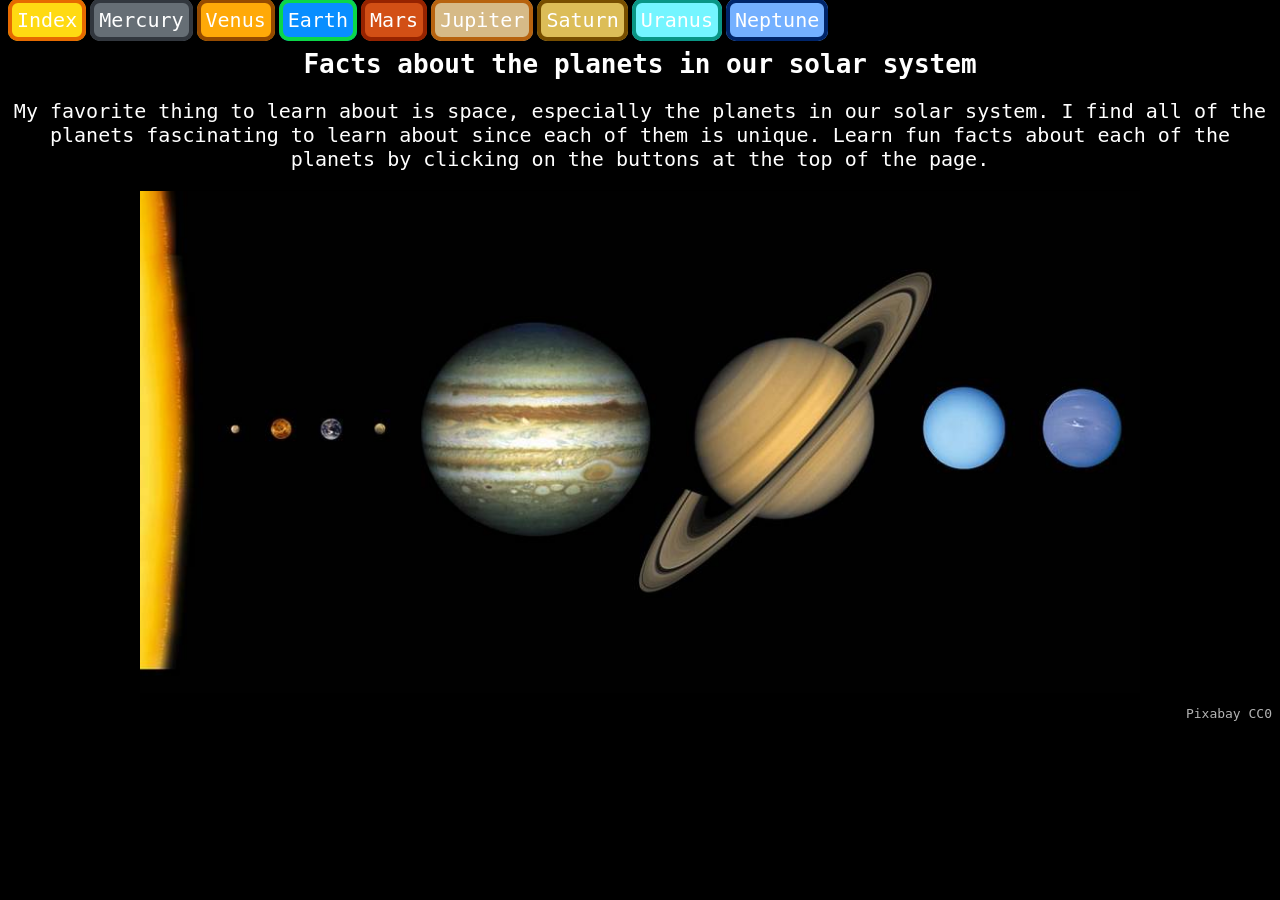
<file: index.html>
<!DOCTYPE html>
<html>
  <head>
    <link rel="stylesheet" href="style.css">
  </head>
  <body>
    
  <div class="container">
    
    <a class="index-link" href="index.html">Index</a>
    <a class="mercury-link" href="mercury.html">Mercury</a>
    <a class="venus-link" href="venus.html">Venus</a>
    <a class="earth-link" href="earth.html">Earth</a>
    <a class="mars-link" href="mars.html">Mars</a>
    <a class="jupiter-link" href="jupiter.html">Jupiter</a>
    <a class="saturn-link" href="saturn.html">Saturn</a>
    <a class="uranus-link" href="uranus.html">Uranus</a>
    <a class="neptune-link" href="neptune.html">Neptune</a>
    
    </div>
    
    <h1 class="index-heading"> Facts about the planets in our solar system</h1>
    
    <p class="index-description"> My favorite thing to learn about is space, especially the planets in our solar system. I find all of the planets fascinating to learn about since each of them is unique. Learn fun facts about each of the planets by clicking on the buttons at the top of the page.</p>
    
    
    <img class=index-image src="solar-system.jpeg" alt="solar system">
    
    
    <p class="align">Pixabay CC0</p>
    
    
    
  
  </body>
</html>
</file>
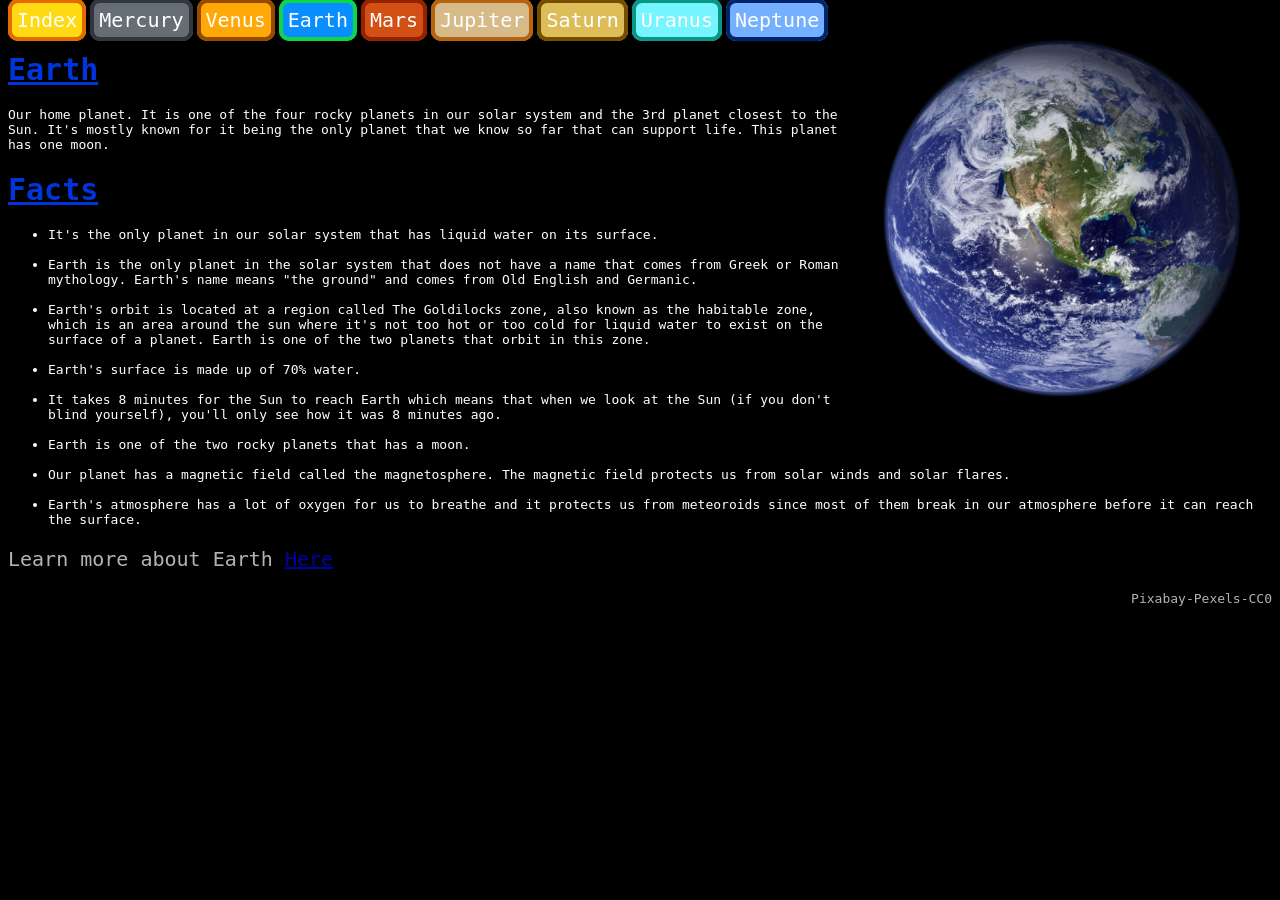
<file: earth.html>
<!DOCTYPE html>
<html>
  <head>
    
    <link rel="stylesheet" href="style.css">
    
  </head>
  <body>
    
    <a class="index-link" href="index.html">Index</a>
    <a class="mercury-link" href="mercury.html">Mercury</a>
    <a class="venus-link" href="venus.html">Venus</a>
    <a class="earth-link" href="earth.html">Earth</a>
    <a class="mars-link" href="mars.html">Mars</a>
    <a class="jupiter-link" href="jupiter.html">Jupiter</a>
    <a class="saturn-link" href="saturn.html">Saturn</a>
    <a class="uranus-link" href="uranus.html">Uranus</a>
    <a class="neptune-link" href="neptune.html">Neptune</a>
    
    
    <img class="photo" src="earth.jpg" alt="earth">
    
    <h1 class="earth-heading" > Earth </h1>
    
    <p> Our home planet. It is one of the four rocky planets in our solar system and the 3rd planet closest to the Sun. It's mostly known for it being the only planet that we know so far that can support life. This planet has one moon.</p>
    
    <h1 class="earth-heading"> Facts </h1>
    <ul class="description">
      
      <li> It's the only planet in our solar system that has liquid water on its surface.</li>
      <br>
      <li>Earth is the only planet in the solar system that does not have a name that comes from Greek or Roman mythology. Earth's name means "the ground" and comes from Old English and Germanic.</li>
      <br> 
      <li> Earth's orbit is located at a region called The Goldilocks zone, also known as the habitable zone, which is an area around the sun where it's not too hot or too cold for liquid water to exist on the surface of a planet. Earth is one of the two planets that orbit in this zone.</li>
      <br>
      <li> Earth's surface is made up of 70% water.</li>
      <br>
      <li> It takes 8 minutes for the Sun to reach Earth which means that when we look at the Sun (if you don't blind yourself), you'll only see how it was 8 minutes ago.</li>
      <br>
      <li> Earth is one of the two rocky planets that has a moon.</li>
      <br>
      <li> Our planet has a magnetic field called the magnetosphere. The magnetic field protects us from solar winds and solar flares.</li>
      <br>
      <li> Earth's atmosphere has a lot of oxygen for us to breathe and it protects us from meteoroids since most of them break in our atmosphere before it can reach the surface.</li>
    </ul>
    
    <p class="resources"> Learn more about Earth <a href="https://science.nasa.gov/earth/facts/">Here</a>
      
    <p class="align"> Pixabay-Pexels-CC0</p>
  </body>
</html>
</file>
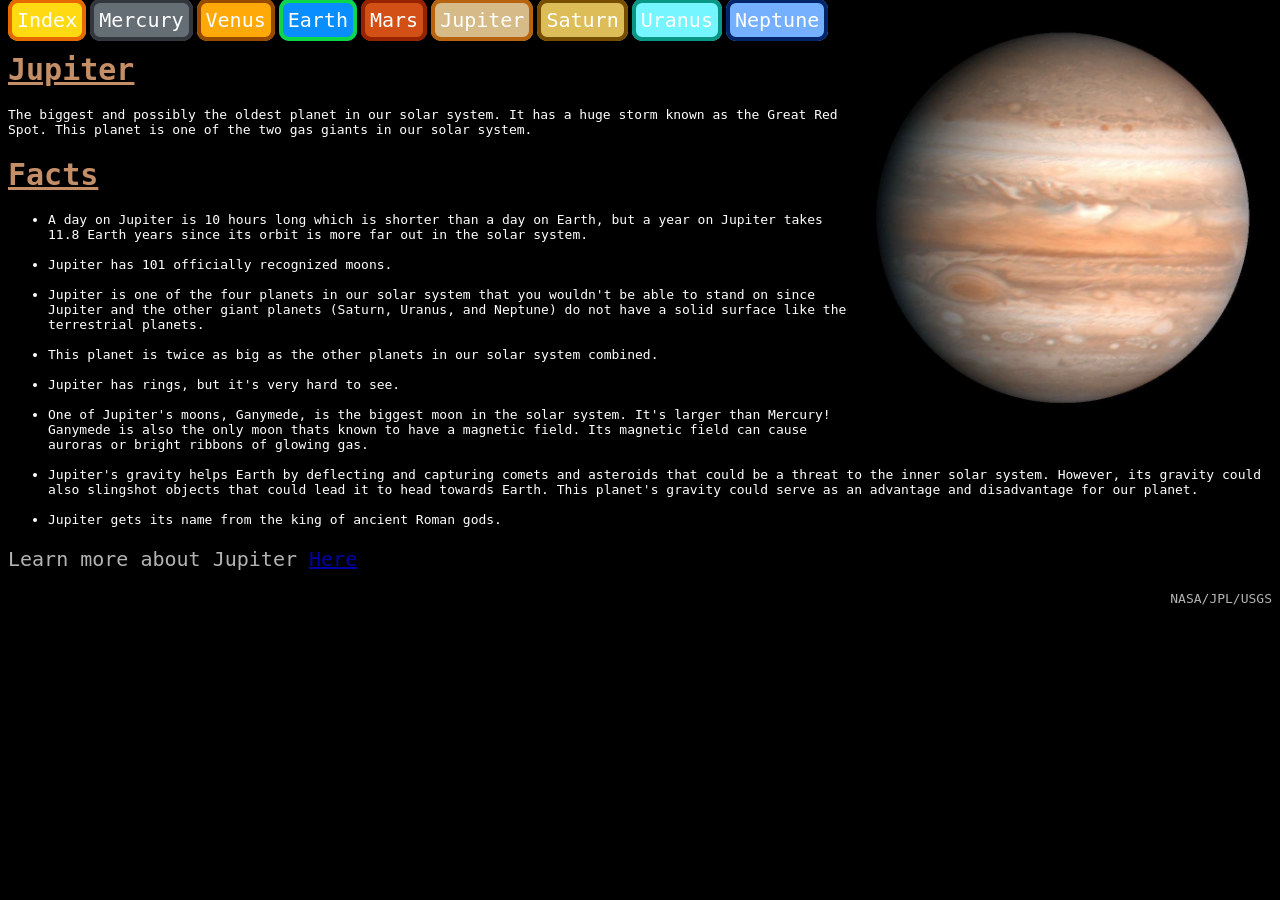
<file: jupiter.html>
<!DOCTYPE html>
<html>
  <head>
    
    <link rel="stylesheet" href="style.css">

  </head>
  <body>
    
    <a class="index-link" href="index.html">Index</a>
    <a class="mercury-link" href="mercury.html">Mercury</a>
    <a class="venus-link" href="venus.html">Venus</a>
    <a class="earth-link" href="earth.html">Earth</a>
    <a class="mars-link" href="mars.html">Mars</a>
    <a class="jupiter-link" href="jupiter.html">Jupiter</a>
    <a class="saturn-link" href="saturn.html">Saturn</a>
    <a class="uranus-link" href="uranus.html">Uranus</a>
    <a class="neptune-link" href="neptune.html">Neptune</a>
    
    <img class="photo" src="jupiter.jpg" alt="jupiter">
    
    
    <h1 class="jupiter-heading"> Jupiter </h1>
    
    <p> The biggest and possibly the oldest planet in our solar system. It has a huge storm known as the Great Red Spot. This planet is one of the two gas giants in our solar system. </p>
    
    <h1 class="jupiter-heading"> Facts </h1>
    
    <ul class="description">
      
      <li> A day on Jupiter is 10 hours long which is shorter than a day on Earth, but a year on Jupiter takes 11.8 Earth years since its orbit is more far out in the solar system. </li>
      <br>
      <li> Jupiter has 101 officially recognized moons. </li>
      <br>
      <li> Jupiter is one of the four planets in our solar system that you wouldn't be able to stand on since Jupiter and the other giant planets (Saturn, Uranus, and Neptune) do not have a solid surface like the terrestrial planets.</li>
      <br>
      <li> This planet is twice as big as the other planets in our solar system combined. </li>
      <br>
      <li> Jupiter has rings, but it's very hard to see. </li>
      <br>
      <li> One of Jupiter's moons, Ganymede, is the biggest moon in the solar system. It's larger than Mercury! Ganymede is also the only moon thats known to have a magnetic field. Its magnetic field can cause auroras or bright ribbons of glowing gas. </li>
      <br>
      <li> Jupiter's gravity helps Earth by deflecting and capturing comets and asteroids that could be a threat to the inner solar system. However, its gravity could also slingshot objects that could lead it to head towards Earth. This planet's gravity could serve as an advantage and disadvantage for our planet. </li>
      <br>
      <li> Jupiter gets its name from the king of ancient Roman gods. </li>
      
    </ul>
    
    <p class="resources"> Learn more about Jupiter <a href="https://science.nasa.gov/jupiter/">Here</a>
      
    <p class="align"> NASA/JPL/USGS </p>
  </body>
</html>
</file>
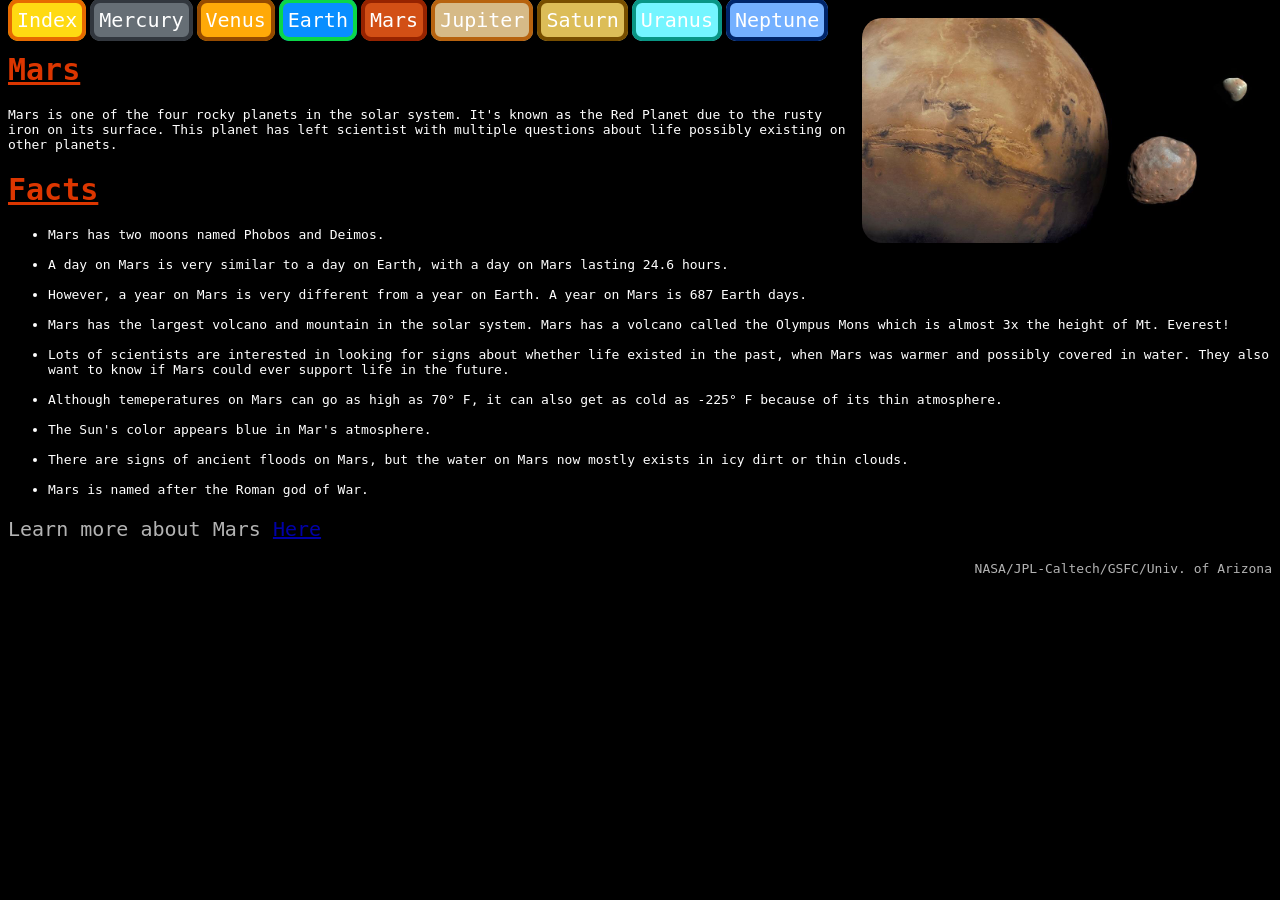
<file: mars.html>
<!DOCTYPE html>
<html>
  <head>
    
    <link rel="stylesheet" href="style.css">

  </head>
  <body>
    
    <a class="index-link" href="index.html">Index</a>
    <a class="mercury-link" href="mercury.html">Mercury</a>
    <a class="venus-link" href="venus.html">Venus</a>
    <a class="earth-link" href="earth.html">Earth</a>
    <a class="mars-link" href="mars.html">Mars</a>
    <a class="jupiter-link" href="jupiter.html">Jupiter</a>
    <a class="saturn-link" href="saturn.html">Saturn</a>
    <a class="uranus-link" href="uranus.html">Uranus</a>
    <a class="neptune-link" href="neptune.html">Neptune</a>
    
    <img class="photo" src="mars.jpg" alt="mars">
    
    <h1 class="mars-heading"> Mars </h1>
    
    <p> Mars is one of the four rocky planets in the solar system. It's known as the Red Planet due to the rusty iron on its surface. This planet has left scientist with multiple questions about life possibly existing on other planets. </p>
    
    <h1 class="mars-heading"> Facts </h1>
    
    <ul class="description">
      
      <li>Mars has two moons named Phobos and Deimos. </li>
      <br>
      <li>A day on Mars is very similar to a day on Earth, with a day on Mars lasting 24.6 hours.</li>
      <br>
      <li>However, a year on Mars is very different from a year on Earth. A year on Mars is 687 Earth days. </li>
      <br>
      <li> Mars has the largest volcano and mountain in the solar system. Mars has a volcano called the Olympus Mons which is almost 3x the height of Mt. Everest! </li>
      <br>
      <li>Lots of scientists are interested in looking for signs about whether life existed in the past, when Mars was warmer and possibly covered in water. They also want to know if Mars could ever support life in the future.</li>
      <br>
      <li>Although temeperatures on Mars can go as high as 70° F, it can also get as cold as -225° F because of its thin atmosphere.</li>
      <br>
      <li> The Sun's color appears blue in Mar's atmosphere.</li>
      <br>
      <li> There are signs of ancient floods on Mars, but the water on Mars now mostly exists in icy dirt or thin clouds.</li>
      <br>
      <li> Mars is named after the Roman god of War.</li>
          
          </ul>
    
    <p class="resources"> Learn more about Mars <a href="https://science.nasa.gov/mars/">Here</a>
    
    <p class="align"> NASA/JPL-Caltech/GSFC/Univ. of Arizona </p>
  </body>
</html>
</file>
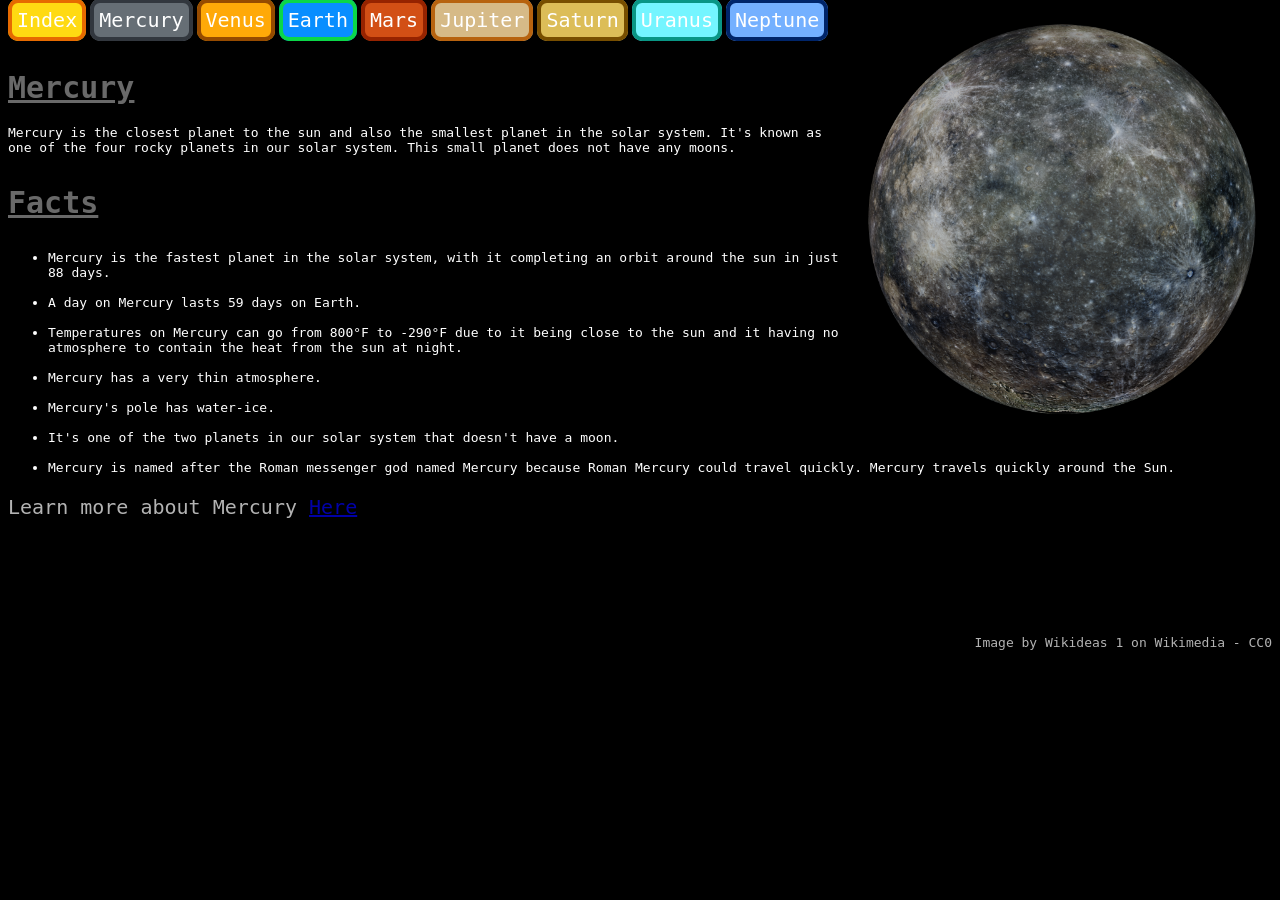
<file: mercury.html>
<!DOCTYPE html>
<html>
  <head>
    
    <link rel="stylesheet" href="style.css">
    
  </head>
  <body class="mercury-body">
    
    <a class="index-link" href="index.html">Index</a>
    <a class="mercury-link" href="mercury.html">Mercury</a>
    <a class="venus-link" href="venus.html">Venus</a>
    <a class="earth-link" href="earth.html">Earth</a>
    <a class="mars-link" href="mars.html">Mars</a>
    <a class="jupiter-link" href="jupiter.html">Jupiter</a>
    <a class="saturn-link" href="saturn.html">Saturn</a>
    <a class="uranus-link" href="uranus.html">Uranus</a>
    <a class="neptune-link" href="neptune.html">Neptune</a>
    
    <img class="photo" src="Mercury.png" alt="Mercury">
    
    <br>
    <br>
    
    <h1 class="mercury-heading"> Mercury </h1>
    
    <p class="description" > Mercury is the closest planet to the sun and also the smallest planet in the solar system. It's known as one of the four rocky planets in our solar system. This small planet does not have any moons.</p>
    
    <h3 class="mercury-heading"> Facts </h3>
    
    <ul class="description">
      
      <li>Mercury is the fastest planet in the solar system, with it completing an orbit around the sun 
      in just 88 days.</li>
      <br>
      <li>A day on Mercury lasts 59 days on Earth.</li>
      <br>
      <li>Temperatures on Mercury can go from 800°F to -290°F due to it being close to the sun and it having no atmosphere to contain the heat from the sun at night.</li>
      <br>
      <li>Mercury has a very thin atmosphere.</li>
      <br>
      <li>Mercury's pole has water-ice.</li>
      <br>
      <li> It's one of the two planets in our solar system that doesn't have a moon.</li>
      <br>
      <li> Mercury is named after the Roman messenger god named Mercury because Roman Mercury could travel quickly. Mercury travels quickly around the Sun.</li>
      
    </ul>
    
    <p class="resources"> Learn more about Mercury <a href="https://science.nasa.gov/mercury/">Here</a>
    
    <br>
    <br>
    <br>
    <br>
    <br>
    
    <p class="align">Image by Wikideas 1 on Wikimedia - CC0</p>
    
  </body>
</html>
</file>
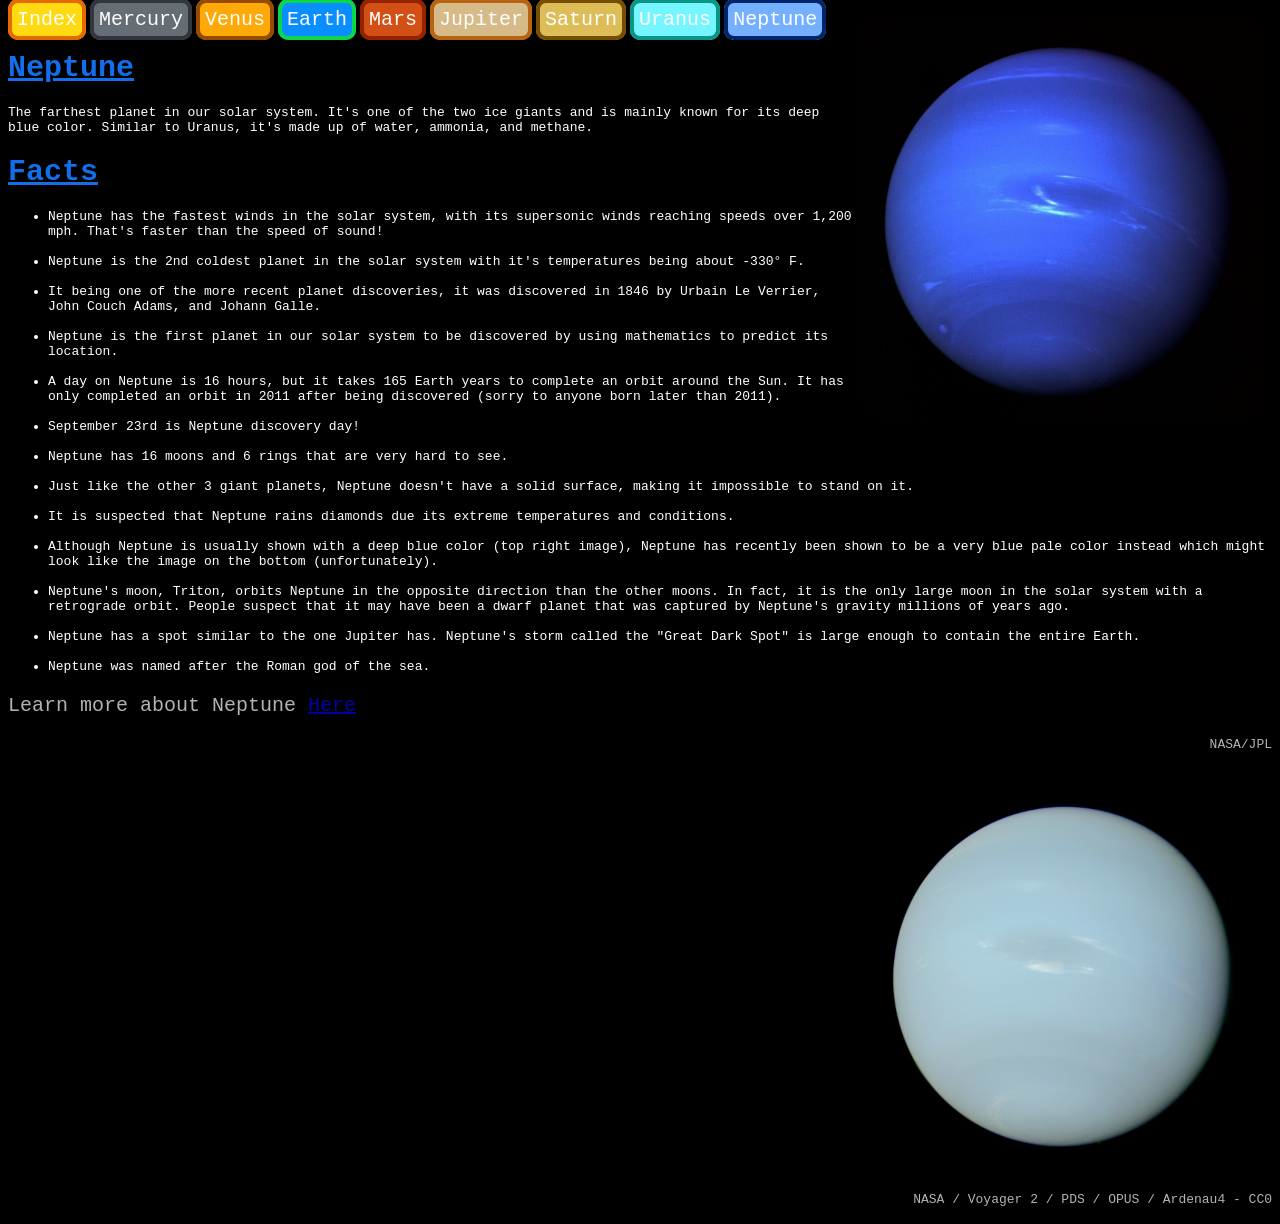
<file: neptune.html>
<!DOCTYPE html>
<html>
  <head>
    
    <link rel="stylesheet" href="style.css">

  </head>
  <body>
    
    <a class="index-link" href="index.html">Index</a>
    <a class="mercury-link" href="mercury.html">Mercury</a>
    <a class="venus-link" href="venus.html">Venus</a>
    <a class="earth-link" href="earth.html">Earth</a>
    <a class="mars-link" href="mars.html">Mars</a>
    <a class="jupiter-link" href="jupiter.html">Jupiter</a>
    <a class="saturn-link" href="saturn.html">Saturn</a>
    <a class="uranus-link" href="uranus.html">Uranus</a>
    <a class="neptune-link" href="neptune.html">Neptune</a>
    
    <img class="photo" src="neptune-img.jpg" alt="neptune">
    
    <h1 class="neptune-heading"> Neptune </h1>
    
    <p> The farthest planet in our solar system. It's one of the two ice giants and is mainly known for its deep blue color. Similar to Uranus, it's made up of water, ammonia, and methane. </p>
    
    <h1 class="neptune-heading"> Facts </h1>
    
    <ul class="description">
      
      <li> Neptune has the fastest winds in the solar system, with its supersonic winds reaching speeds over 1,200 mph. That's faster than the speed of sound!</li>
      <br>
      <li> Neptune is the 2nd coldest planet in the solar system with it's temperatures being about -330° F.</li>
      <br>
      <li> It being one of the more recent planet discoveries, it was discovered in 1846 by Urbain Le Verrier, John Couch Adams, and Johann Galle.</li>
      <br>
      <li> Neptune is the first planet in our solar system to be discovered by using mathematics to predict its location. </li>
      <br>
      <li> A day on Neptune is 16 hours, but it takes 165 Earth years to complete an orbit around the Sun. It has only completed an orbit in 2011 after being discovered (sorry to anyone born later than 2011).</li> 
      <br>
      <li> September 23rd is Neptune discovery day! </li>
      <br>
      <li> Neptune has 16 moons and 6 rings that are very hard to see. </li>
      <br>
      <li> Just like the other 3 giant planets, Neptune doesn't have a solid surface, making it impossible to stand on it.</li>
      <br>
      <li> It is suspected that Neptune rains diamonds due its extreme temperatures and conditions. </li>
      <br>
      <li> Although Neptune is usually shown with a deep blue color (top right image), Neptune has recently been shown to be a very blue pale color instead which might look like the image on the bottom (unfortunately).</li>
    <br>
      <li> Neptune's moon, Triton, orbits Neptune in the opposite direction than the other moons. In fact, it is the only large moon in the solar system with a retrograde orbit. People suspect that it may have been a dwarf planet that was captured by Neptune's gravity millions of years ago.</li>
      <br>
      <li> Neptune has a spot similar to the one Jupiter has. Neptune's storm called the "Great Dark Spot" is large enough to contain the entire Earth.</li>
      <br>
      <li> Neptune was named after the Roman god of the sea.</li>
    </ul>
      
    <p class="resources"> Learn more about Neptune <a href="https://science.nasa.gov/neptune/">Here</a>
    
    <p class="align"> NASA/JPL </p>

    <img class="photo" src="neptune-true-color.png" alt="neptune's true color">
    
    <br>
    <br>
    <br>
    <br>
    <br>
    <br>
    <br>
    <br>
    <br>
    <br>
    <br>
    <br>
    <br>
    <br>
    <br>
    <br>
    <br>
    <br>
    <br>
    <br>
    <br>
    <br>
    <br>
    
    <p class="align"> NASA / Voyager 2 / PDS / OPUS / Ardenau4 - CC0 </p>
  </body>
</html>
</file>
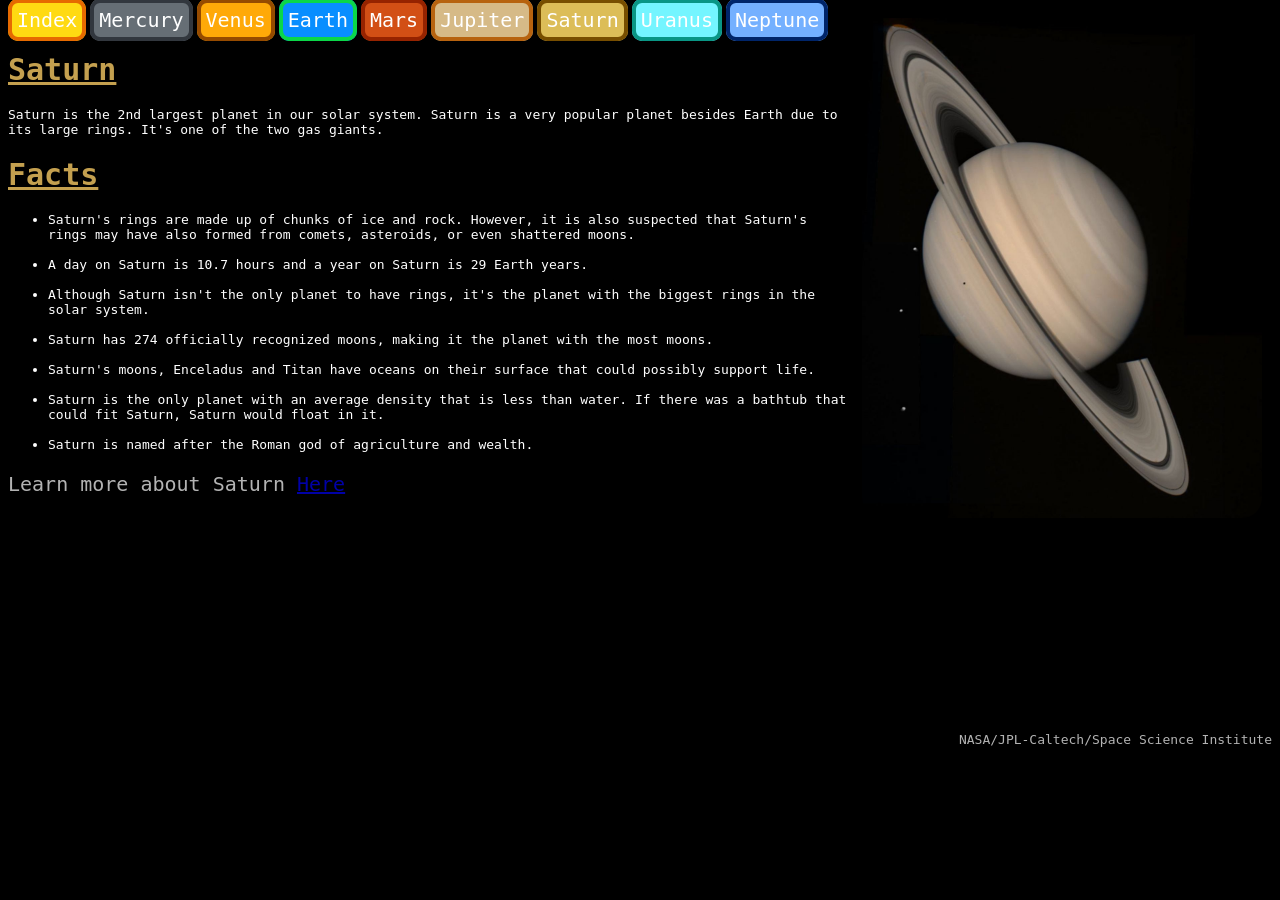
<file: saturn.html>
<!DOCTYPE html>
<html>
  <head>
    
    <link rel="stylesheet" href="style.css">

  </head>
  <body>
    
    <a class="index-link" href="index.html">Index</a>
    <a class="mercury-link" href="mercury.html">Mercury</a>
    <a class="venus-link" href="venus.html">Venus</a>
    <a class="earth-link" href="earth.html">Earth</a>
    <a class="mars-link" href="mars.html">Mars</a>
    <a class="jupiter-link" href="jupiter.html">Jupiter</a>
    <a class="saturn-link" href="saturn.html">Saturn</a>
    <a class="uranus-link" href="uranus.html">Uranus</a>
    <a class="neptune-link" href="neptune.html">Neptune</a>
    
    <img class="photo"src="saturn.jpg" alt="saturn">
    
  
    
    <h1 class="saturn-heading"> Saturn </h1>
    
    <p> Saturn is the 2nd largest planet in our solar system. Saturn is a very popular planet besides Earth due to its large rings. It's one of the two gas giants.  </p>
    
    <h1 class="saturn-heading"> Facts </h1>
    
    <ul class="description"> 
      
      <li> Saturn's rings are made up of chunks of ice and rock. However, it is also suspected that Saturn's rings may have also formed from comets, asteroids, or even shattered moons.</li>
      <br>
      <li> A day on Saturn is 10.7 hours and a year on Saturn is 29 Earth years. </li>
      <br>
      <li>Although Saturn isn't the only planet to have rings, it's the planet with the biggest rings in the solar system. </li>
      <br>
      <li> Saturn has 274 officially recognized moons, making it the planet with the most moons.</li>
      <br>
      <li> Saturn's moons, Enceladus and Titan have oceans on their surface that could possibly support life. </li>
      <br>
      <li> Saturn is the only planet with an average density that is less than water. If there was a bathtub that could fit Saturn, Saturn would float in it. </li>
      <br>
      <li> Saturn is named after the Roman god of agriculture and wealth.</li>
      
    </ul>
    
    <p class="resources"> Learn more about Saturn <a href="https://science.nasa.gov/saturn/facts/">Here</a>
      
    <br>
    <br>
    <br>
    <br>
    <br>
    <br>
    <br>
    <br>
    <br>
    <br>
    <p class="align"> NASA/JPL-Caltech/Space Science Institute </p>
    
  </body>
</html>
</file>
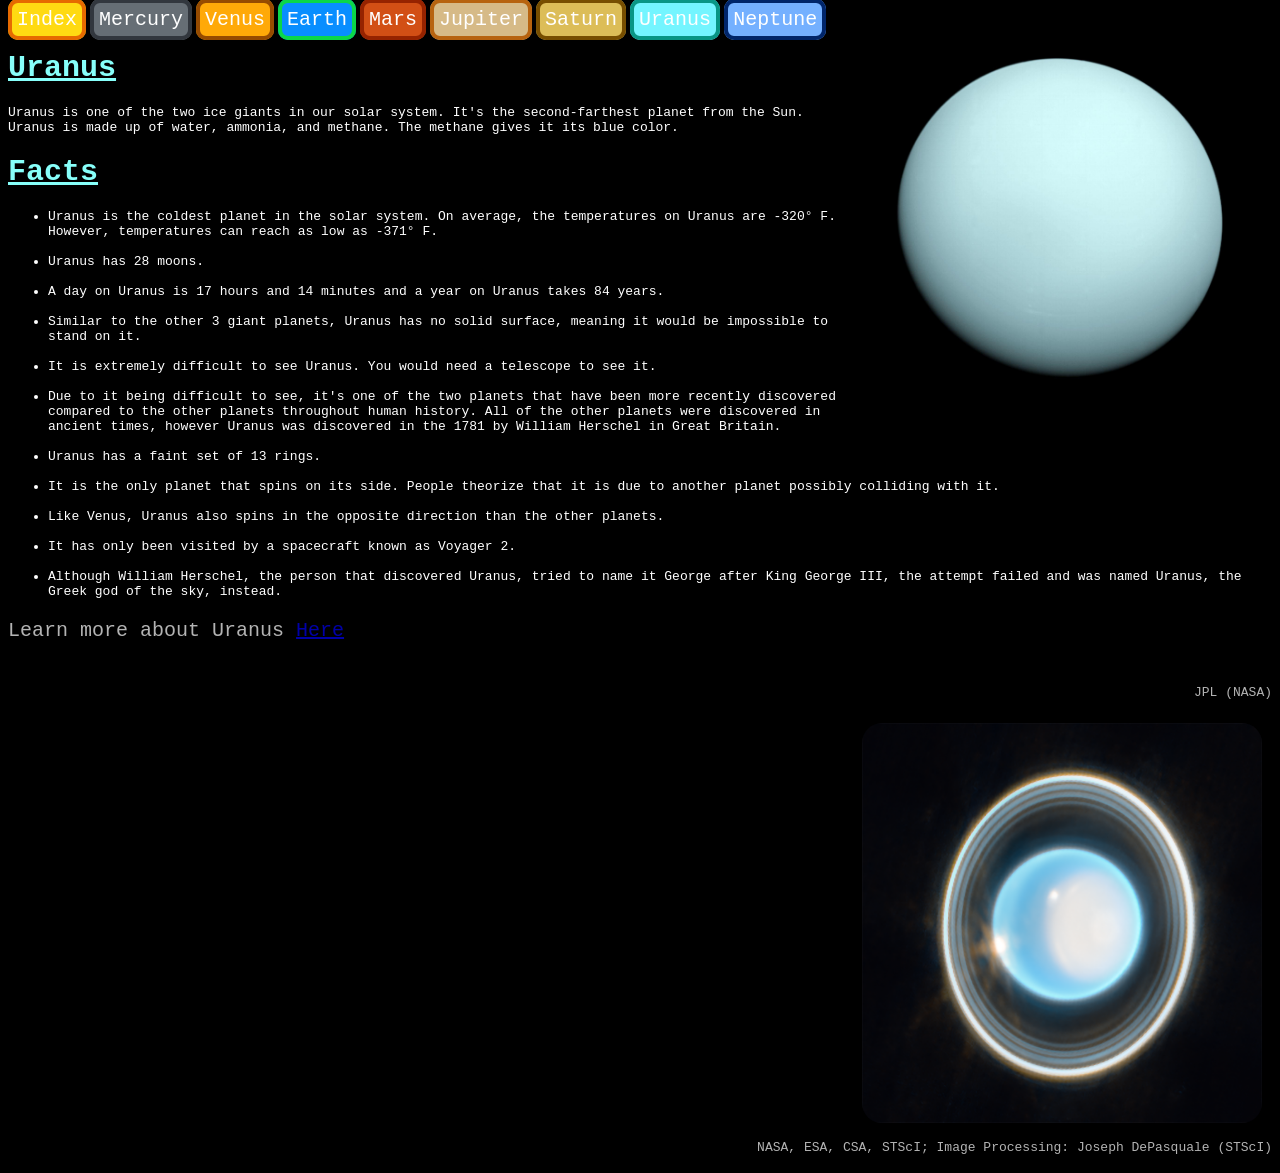
<file: uranus.html>
<!DOCTYPE html>
<html>
  <head>
    
    <link rel="stylesheet" href="style.css">
    
  </head>
  <body>
    
    <a class="index-link" href="index.html">Index</a>
    <a class="mercury-link" href="mercury.html">Mercury</a>
    <a class="venus-link" href="venus.html">Venus</a>
    <a class="earth-link" href="earth.html">Earth</a>
    <a class="mars-link" href="mars.html">Mars</a>
    <a class="jupiter-link" href="jupiter.html">Jupiter</a>
    <a class="saturn-link" href="saturn.html">Saturn</a>
    <a class="uranus-link" href="uranus.html">Uranus</a>
    <a class="neptune-link" href="neptune.html">Neptune</a>
    
    <img class="photo" src="uranus.jpg" alt="uranus">
    
    
    <h1 class="uranus-heading"> Uranus </h1>
    
    <p> Uranus is one of the two ice giants in our solar system. It's the second-farthest planet from the Sun. Uranus is made up of water, ammonia, and methane. The methane gives it its blue color. </p>
    
    <h1 class="uranus-heading"> Facts </h1>
    
    <ul class="description">
      
      <li> Uranus is the coldest planet in the solar system. On average, the temperatures on Uranus are -320° F. However, temperatures can reach as low as -371° F.</li>
      <br>
      <li> Uranus has 28 moons. </li>
      <br>
      <li> A day on Uranus is 17 hours and 14 minutes and a year on Uranus takes 84 years.</li>
      <br>
      <li>Similar to the other 3 giant planets, Uranus has no solid surface, meaning it would be impossible to stand on it. </li>
      <br>
      <li> It is extremely difficult to see Uranus. You would need a telescope to see it. </li>
      <br>
      <li> Due to it being difficult to see, it's one of the two planets that have been more recently discovered compared to the other planets throughout human history. All of the other planets were discovered in ancient times, however Uranus was discovered in the 1781 by William Herschel in Great Britain. </li>
      <br>
      <li> Uranus has a faint set of 13 rings. </li>
      <br>
      <li>It is the only planet that spins on its side. People theorize that it is due to another planet possibly colliding with it. </li>
      <br>
      <li> Like Venus, Uranus also spins in the opposite direction than the other planets. </li>
      <br> 
      <li> It has only been visited by a spacecraft known as Voyager 2. </li>
      <br>
      <li> Although William Herschel, the person that discovered Uranus, tried to name it George after King George III, the attempt failed and was named Uranus, the Greek god of the sky, instead. </li>
    </ul>
    
    <p class="resources"> Learn more about Uranus <a href="https://science.nasa.gov/uranus/">Here</a>
   
    <br>
    <br>
    
    <p class="align"> JPL (NASA) </p>
    
    <img class="photo" src="uranus-rings.png" alt="uranus rings">
    
    <br>
    <br>
    <br>
    <br>
    <br>
    <br>
    <br>
    <br>
    <br>
    <br>
    <br>
    <br>
    <br>
    <br>
    <br>
    <br>
    <br>
    <br>
    <br>
    <br>
    <br>
    <br>
    <br>
    
    <p class="align"> NASA, ESA, CSA, STScI; Image Processing: Joseph DePasquale (STScI) </p>
    
  </body>
</html>
</file>
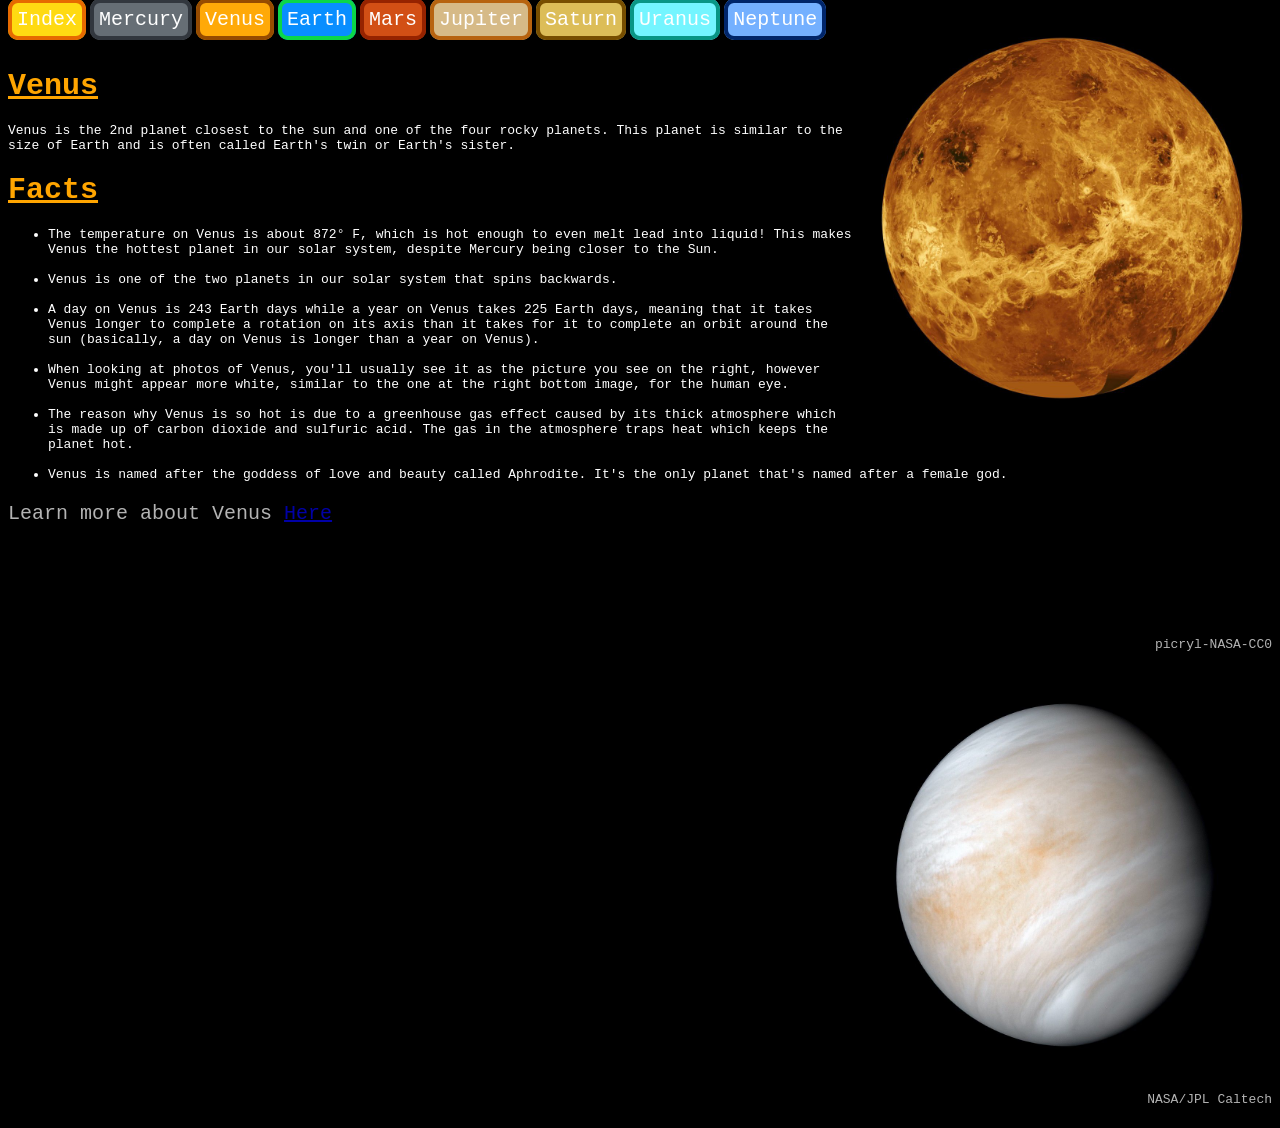
<file: venus.html>
<!DOCTYPE html>
<html>
  <head>
    <link rel="stylesheet" href="style.css">
  </head>
  <body>
    
    <a class="index-link" href="index.html">Index</a>
    <a class="mercury-link" href="mercury.html">Mercury</a>
    <a class="venus-link" href="venus.html">Venus</a>
    <a class="earth-link" href="earth.html">Earth</a>
    <a class="mars-link" href="mars.html">Mars</a>
    <a class="jupiter-link" href="jupiter.html">Jupiter</a>
    <a class="saturn-link" href="saturn.html">Saturn</a>
    <a class="uranus-link" href="uranus.html">Uranus</a>
    <a class="neptune-link" href="neptune.html">Neptune</a>
    
    <img class="photo" src="venus.jpg" alt="Venus">
    
    <br>
    <br>

    <h1 class="venus-heading"> Venus </h1>
    
    <p> Venus is the 2nd planet closest to the sun and one of the four rocky planets. This planet is similar to the size of Earth and is often called Earth's twin or Earth's sister. </p>
    
    
    <h1 class="venus-heading">Facts</h1>
    
    <ul class="description">
      
      <li> The temperature on Venus is about 872° F, which is hot enough to even melt lead into liquid! This makes Venus the hottest planet in our solar system, despite Mercury being closer to the Sun. </li>
      <br>
      <li> Venus is one of the two planets in our solar system that spins backwards.</li>
      <br>
      <li> A day on Venus is 243 Earth days while a year on Venus takes 225 Earth days, meaning that it takes Venus longer to complete a rotation on its axis than it takes for it to complete an orbit around the sun (basically, a day on Venus is longer than a year on Venus).</li>
      <br>
      <li> When looking at photos of Venus, you'll usually see it as the picture you see on the right, however Venus might appear more white, similar to the one at the right bottom image, for the human eye. </li>
      <br>
      <li> The reason why Venus is so hot is due to a greenhouse gas effect caused by its thick atmosphere which is made up of carbon dioxide and sulfuric acid. The gas in the atmosphere traps heat which keeps the planet hot.</li> 
      <br>
      <li> Venus is named after the goddess of love and beauty called Aphrodite. It's the only planet that's named after a female god.</li>
        
    </ul>
    
    <p class="resources"> Learn more about Venus <a href="https://science.nasa.gov/venus/">Here</a>
      
    <br>
    <br>
    <br>
    <br>
    <br>
    
    

    <p class="align"> picryl-NASA-CC0</p>
    
    <img class="photo" src="venus-white.jpg" alt="Venus' true color">
    
    <br>
    <br>
    <br>
    <br>
    <br>
    <br>
    <br>
    <br>
    <br>
    <br>
    <br>
    <br>
    <br>
    <br>
    <br>
    <br>
    <br>
    <br>
    <br>
    <br>
    <br>
    <br>
    <br>
    
  
    <p class="align"> NASA/JPL Caltech</p>
    
  </body>
</html>
</file>
<file: style.css>
body {
  background: #000000;
}
p {
  color: #ffffff;
  font-family: monospace;
}
h1 {
  font-weight: bold;
  color: white;
}

.index-heading {
  
  font-family: monospace;
  text-align: center;
}

.mercury-link {
 
  border-width: 4px;
  border-color: #32373e;
  text-decoration: none;
  font-family: monospace;
  font-size: 20px;
  color: white;
  background-color: #666e75;
  border-style: solid;
  border-radius: 10px;
  padding: 5px;
}

img {
  
  width: 1000px;
  
}

.index-image {
  
  display:block;
  margin: auto;
}

.photo {
  
  width: 400px;
  border-radius: 30px;
  float:right;
  padding: 10px;
  
}

.container

{
  
  justify-content: space-around;
}

.mercury-heading {
  
  font-family: monospace;
  color: dimgray;
  text-decoration: underline;
  font-size: 30px;
}

.description {
  
  font-family: monospace;
  color: white;
  
}

.mercury-body {

background: black;

}

.align {
  
  text-align: right;
  opacity: 0.7;
  
}

.venus-link {
  
  border-width: 4px;
  border-color: #964b00;
  text-decoration: none;
  font-family: monospace;
  font-size: 20px;
  color: white;
  background-color: #ffa908;
  border-style: solid;
  border-radius: 10px;
  padding: 5px;
  
}

.venus-heading {
  
  font-family: monospace;
  color: orange;
  text-decoration: underline;
  font-size: 30px;
}

.earth-link {
  
  border-width: 4px;
  border-color: #0bd749;
  text-decoration: none;
  font-family: monospace;
  font-size: 20px;
  color: white;
  background-color: #088eff;
  border-style: solid;
  border-radius: 10px;
  padding: 5px;
}

.earth-heading {
  
  font-family: monospace;
  color: #0034dc;
  text-decoration: underline;
  font-size: 30px;
}

.mars-link {
 
  border-width: 4px;
  border-color: #962300;
  text-decoration: none;
  font-family: monospace;
  font-size: 20px;
  color: white;
  background-color: #d24f15;
  border-style: solid;
  border-radius: 10px;
  padding: 5px;
  
}

.jupiter-link {
  
  border-width: 4px;
  border-color: #b7630f;
  text-decoration: none;
  font-family: monospace;
  font-size: 20px;
  color: white;
  background-color: #d6ba87;
  border-style: solid;
  border-radius: 10px;
  padding: 5px;
}

.saturn-link {
  
  border-width: 4px;
  border-color: #774e00;
  text-decoration: none;
  font-family: monospace;
  font-size: 20px;
  color: white;
  background-color: #dcbd58;
  border-style: solid;
  border-radius: 10px;
  padding: 5px;

}

.uranus-link {
  
  border-width: 4px;
  border-color: #099685;
  text-decoration: none;
  font-family: monospace;
  font-size: 20px;
  color: white;
  background-color: #74f5ff;
  border-style: solid;
  border-radius: 10px;
  padding: 5px;
  
}

.neptune-link {
  
  border-width: 4px;
  border-color: #00256a;
  text-decoration: none;
  font-family: monospace;
  font-size: 20px;
  color: white;
  background-color: #74b0ff;
  border-style: solid;
  border-radius: 10px;
  padding: 5px;
  
}

.index-link {
  
  border-width: 4px;
  border-color: #e66a00;
  text-decoration: none;
  font-family: monospace;
  font-size: 20px;
  color: white;
  background-color: #ffda12;
  border-style: solid;
  border-radius: 10px;
  padding: 5px;
  
}

.mars-heading {
  
  font-family: monospace;
  color: #dc3600;
  text-decoration: underline;
  font-size: 30px;
    
}

.jupiter-heading {
  
  font-family: monospace;
  color: #c48e67;
  text-decoration: underline;
  font-size: 30px;
}

.saturn-heading {
 
  font-family: monospace;
  color: #c4a04f;
  text-decoration: underline;
  font-size: 30px;
  
}

.index-description {
  
  text-align: center;
  font-size: 20px;
}

.uranus-heading {
  
  font-family: monospace;
  color: #87fffa;
  text-decoration: underline;
  font-size: 30px;
  
}

.neptune-heading {
  
  font-family: monospace;
  color: #126feb;
  text-decoration: underline;
  font-size: 30px;
}

.resources {
  
  font-size: 20px;
  opacity: 0.7;
}
</file>
